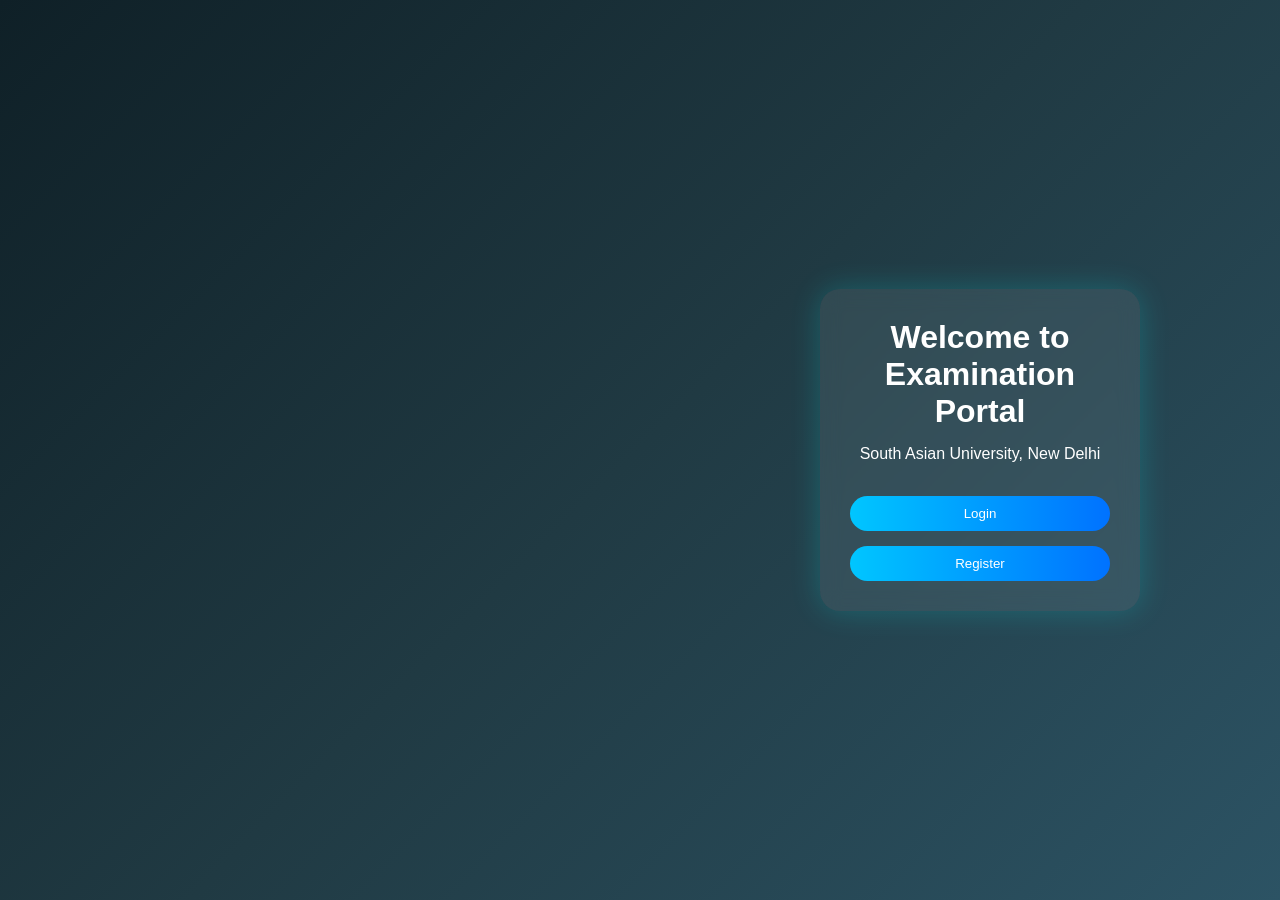
<file: index.html>
<!DOCTYPE html>
<html>
<head>
    <title>Home</title>
    <link rel="stylesheet" href="style.css">
</head>

<body>

<div class="container index-container">

    <h1>Welcome to<br>Examination Portal</h1>

    <p>South Asian University, New Delhi</p>

    <br>

    <a href="login.html">
        <button>Login</button>
    </a>

    <a href="register.html">
        <button>Register</button>
    </a>

</div>

</body>
</html>
</file>
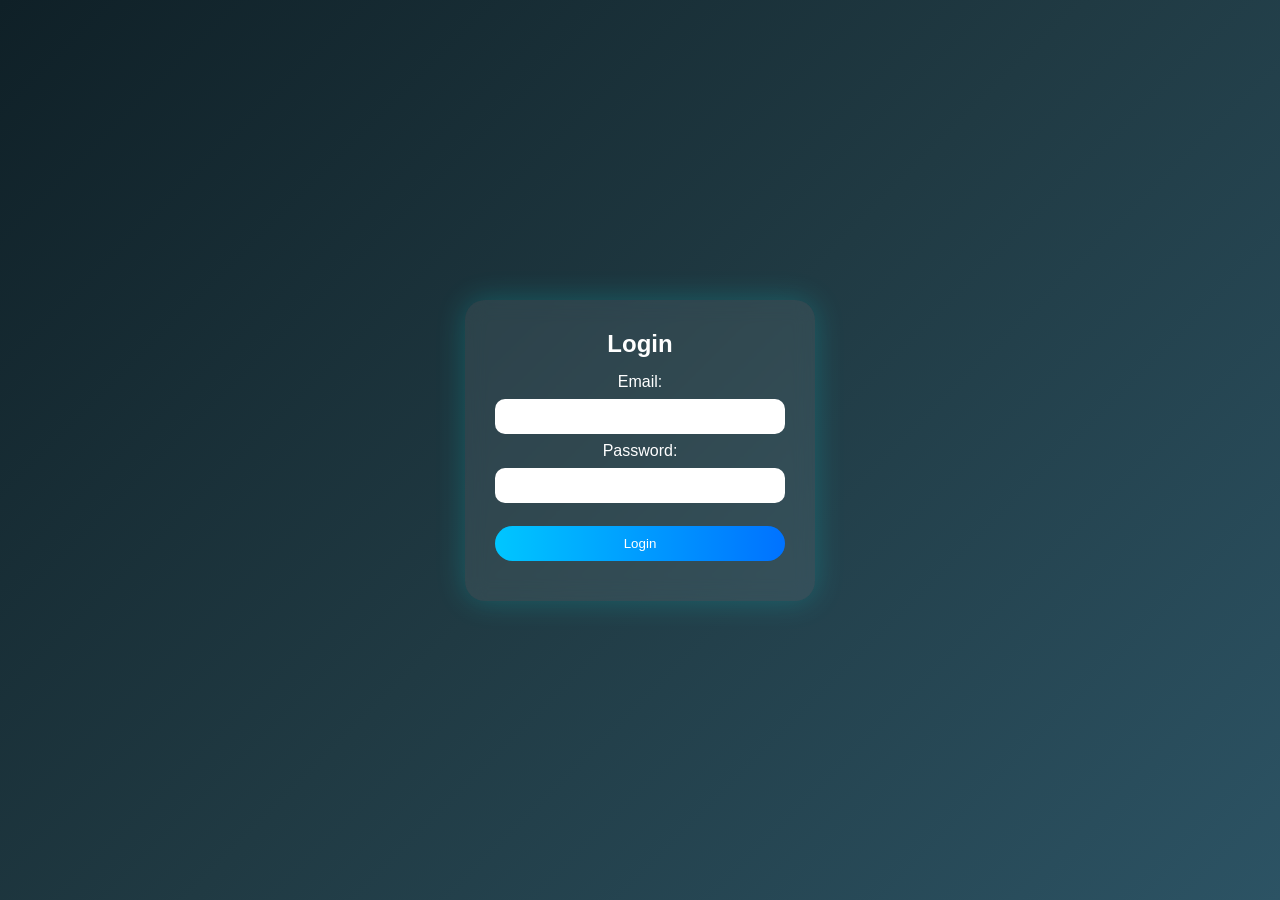
<file: login.html>
<!DOCTYPE html>
<html>
<head>
    <title>Login</title>
    <link rel="stylesheet" href="style.css">
</head>

<body class="auth-page">

<div class="wrapper">
    <div class="container">
        <h2>Login</h2>

        <form id="loginForm">
            <label>Email:</label>
            <input type="email" id="email" required>

            <label>Password:</label>
            <input type="password" id="password" required>

            <button type="submit">Login</button>
        </form>

        <p id="message" style="color:red; margin-top:10px;"></p>
    </div>
</div>

<script>
document.getElementById("loginForm").addEventListener("submit", function(e) {
    e.preventDefault();

    const email = document.getElementById("email").value;
    const password = document.getElementById("password").value;

    fetch("http://localhost:5000/login", {
        method: "POST",
        headers: {
            "Content-Type": "application/json"
        },
        body: JSON.stringify({
            email: email,
            password: password
        })
    })
    .then(res => res.json())
    .then(data => {
        console.log(data);

        if (data.message === "Login successful") {
            localStorage.setItem("user", JSON.stringify(data.user));

            // ROLE BASED REDIRECT
            if (data.user.role === "teacher") {
                window.location.href = "admin/admin.html";
            } else {
                window.location.href = "student/dashboard.html";
            }

        } else {
            document.getElementById("message").innerText = "Invalid email or password";
        }
    })
    .catch(err => {
        console.log(err);
        document.getElementById("message").innerText = "Server error";
    });
});
</script>

</body>
</html>
</file>
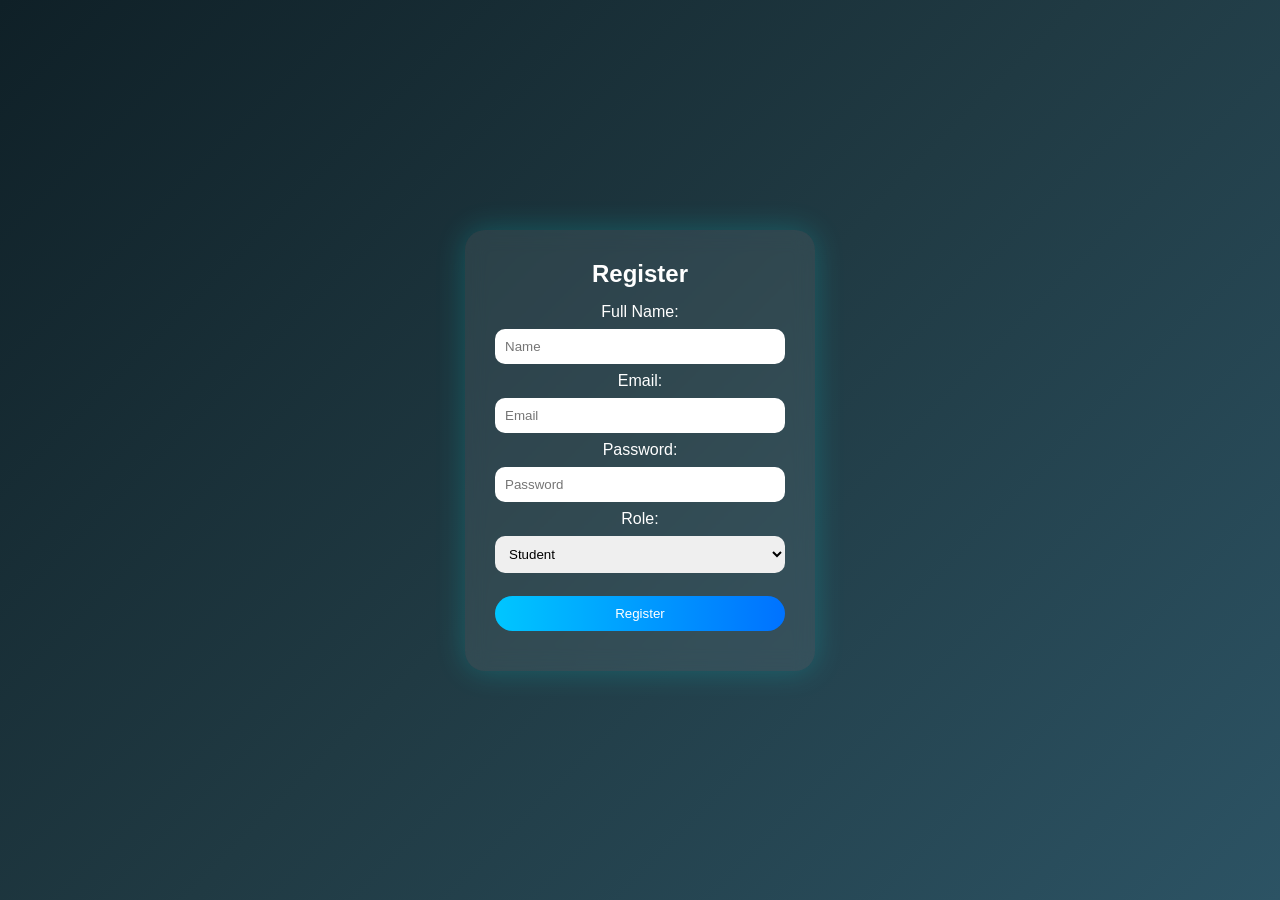
<file: register.html>
<!DOCTYPE html>
<html>
<head>
    <title>Register</title>
    <link rel="stylesheet" href="style.css">
</head>

<body class="auth-page">

<div class="wrapper">
    <div class="container">
        <h2>Register</h2>

        <form id="registerForm">
            <label>Full Name:</label>
            <input type="text" id="name" placeholder="Name" required>
            
            <label>Email:</label>
            <input type="email" id="email" placeholder="Email" required>
            
            <label>Password:</label>
            <input type="password" id="password" placeholder="Password" required>

            <label>Role:</label>
            <select id="role">
                <option value="student">Student</option>
                <option value="teacher">Teacher</option>
            </select>

            <button type="submit">Register</button>
        </form>

        <p id="message" style="color:red; margin-top:10px;"></p>
    </div>
</div>

<script>
document.getElementById("registerForm").addEventListener("submit", function(e) {
    e.preventDefault(); 

    const name = document.getElementById("name").value;
    const email = document.getElementById("email").value;
    const password = document.getElementById("password").value;
    const role = document.getElementById("role").value;

    fetch("http://localhost:5000/register", {
        method: "POST",
        headers: {
            "Content-Type": "application/json"
        },
        body: JSON.stringify({
            name: name,
            email: email,
            password: password,
            role: role
        })
    })
    .then(res => res.json())
    .then(data => {
        console.log(data);

        if (data.message === "Registered successfully") {
            alert("Registration successful! Please login.");
            window.location.href = "login.html";
        } else {
            document.getElementById("message").innerText = data.message;
        }
    })
    .catch(err => {
        console.log(err);
        document.getElementById("message").innerText = "Server error";
    });
});
</script>

</body>
</html>
</file>
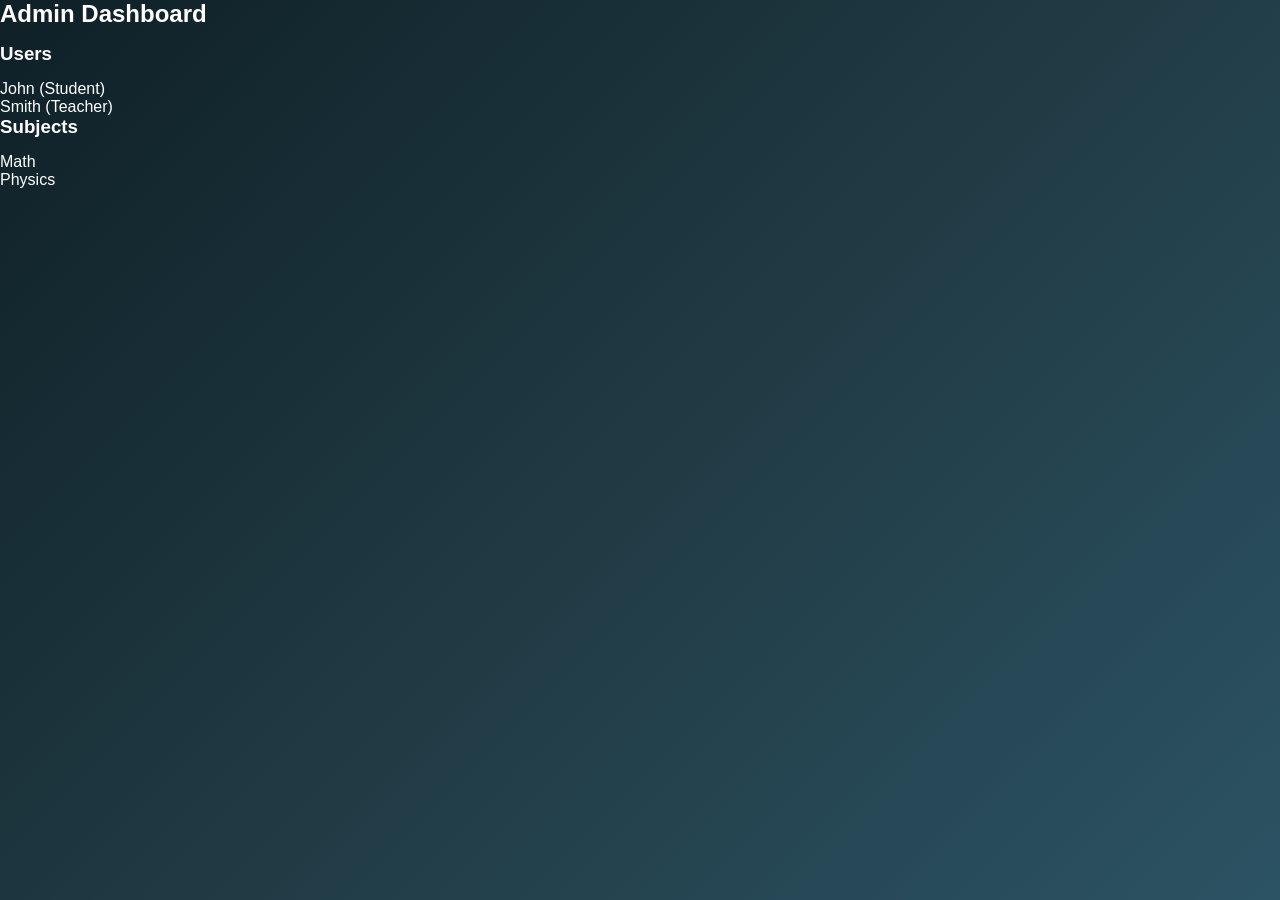
<file: admin/admin-dashboard.html>
<!DOCTYPE html>
<html>
<head>
    <title>Admin Dashboard</title>
    <link rel="stylesheet" href="../style.css">
</head>
<body>
    <h2>Admin Dashboard</h2>

    <h3>Users</h3>
    <ul>
        <li>John (Student)</li>
        <li>Smith (Teacher)</li>
    </ul>

    <h3>Subjects</h3>
    <ul>
        <li>Math</li>
        <li>Physics</li>
    </ul>
</body>
</html>
</file>
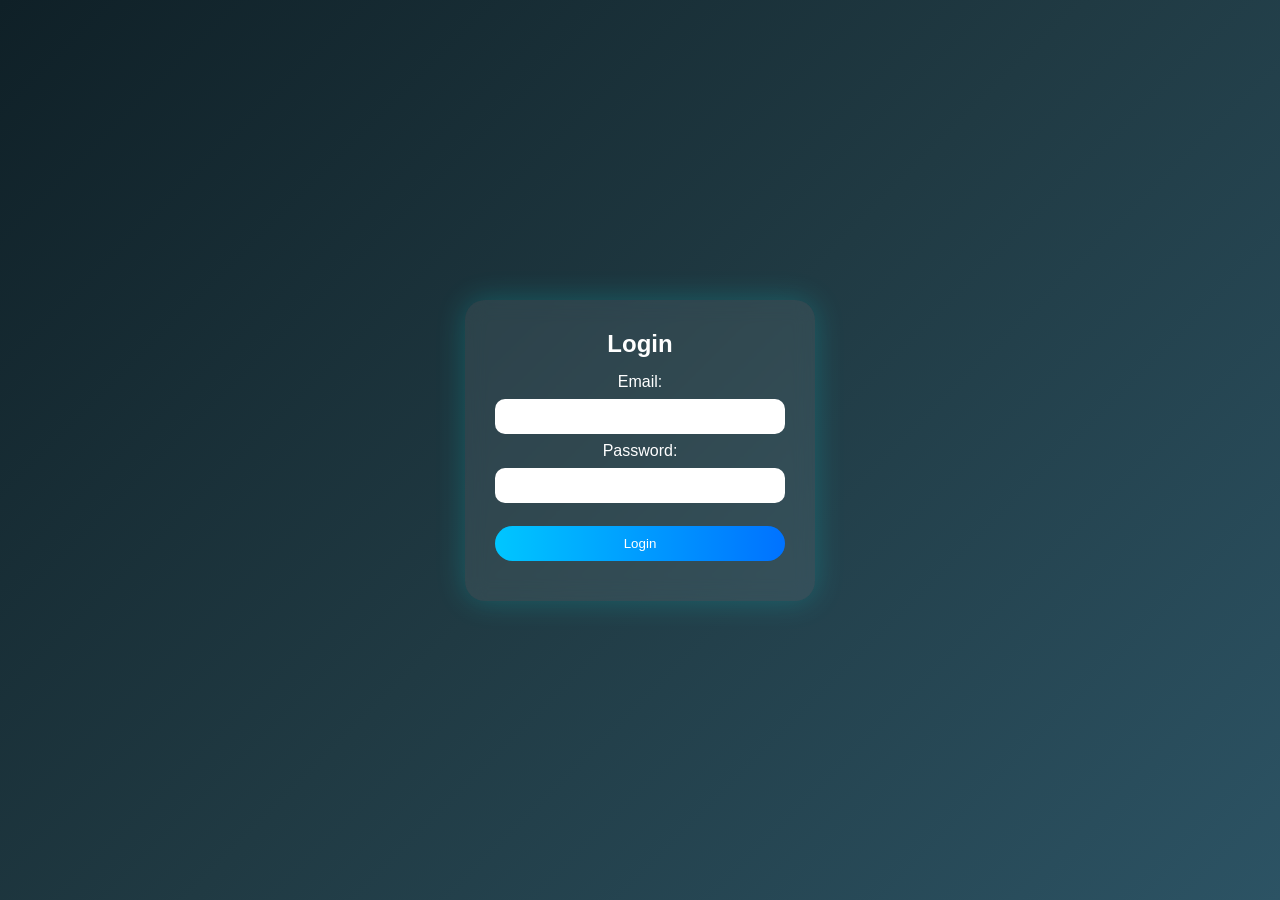
<file: admin/admin.html>
<!DOCTYPE html>
<html>
<head>
    <link rel="stylesheet" href="../style.css">
</head>
<body>

<h2>Admin Panel</h2>

<h3 id="welcome"></h3>

<button onclick="logout()">Logout</button>

<hr>

<h3>Create Exam</h3>

<input type="text" id="title" placeholder="Exam Title">
<input type="number" id="duration" placeholder="Duration (minutes)">
<button onclick="createExam()">Create</button>

<hr>

<h3>All Exams</h3>
<ul id="examList"></ul>

<hr>

<h3>Add Question</h3>

<input type="number" id="examId" readonly placeholder="Select exam first">

<input type="text" id="question" placeholder="Question">

<input type="text" id="a" placeholder="Option A">
<input type="text" id="b" placeholder="Option B">
<input type="text" id="c" placeholder="Option C">
<input type="text" id="d" placeholder="Option D">

<input type="text" id="correct" placeholder="Correct (A/B/C/D)">

<button onclick="addQuestion()">Add Question</button>

<script>
// 🔐 PROTECT ADMIN
const user = JSON.parse(localStorage.getItem("user"));

if (!user || user.role !== "teacher") {
    alert("Access denied");
    window.location.href = "../login.html";
}

document.getElementById("welcome").innerText = "Welcome Admin: " + user.name;

// 🚪 LOGOUT
function logout() {
    localStorage.removeItem("user");
    window.location.href = "../login.html";
}

// ✅ SELECT EXAM (VERY IMPORTANT FIX)
function selectExam(id) {
    document.getElementById("examId").value = id;
    alert("Selected Exam ID: " + id);
}

// 📘 CREATE EXAM
function createExam() {
    const title = document.getElementById("title").value;
    const duration = document.getElementById("duration").value;

    if (!title || !duration) {
        alert("Fill all fields");
        return;
    }

    fetch("http://localhost:5000/create-exam", {
        method: "POST",
        headers: {"Content-Type": "application/json"},
        body: JSON.stringify({
            title: title,
            duration: duration,
           
        })
    })
    .then(res => res.json())
    .then(data => {
        alert(data.message);
        loadExams(); // ✅ refresh list
    });
}

// ❓ ADD QUESTION
function addQuestion() {
    const examId = document.getElementById("examId").value;
    const question = document.getElementById("question").value;
    const a = document.getElementById("a").value;
    const b = document.getElementById("b").value;
    const c = document.getElementById("c").value;
    const d = document.getElementById("d").value;
    const correct = document.getElementById("correct").value.toUpperCase();

    // 🚨 VALIDATION (this is what you were missing)
    if (!examId || !question || !a || !b || !c || !d || !correct) {
        alert("Fill ALL fields properly!");
        return;
    }

    fetch("http://localhost:5000/add-question", {
        method: "POST",
        headers: {"Content-Type": "application/json"},
        body: JSON.stringify({
            exam_id: examId,
            question_text: question,
            option_a: a,
            option_b: b,
            option_c: c,
            option_d: d,
            correct_answer: correct
        })
    })
    .then(res => res.json())
    .then(data => {
        alert(data.message);

        // 🧹 CLEAR FIELDS AFTER ADD
        document.getElementById("question").value = "";
        document.getElementById("a").value = "";
        document.getElementById("b").value = "";
        document.getElementById("c").value = "";
        document.getElementById("d").value = "";
        document.getElementById("correct").value = "";
    });
}

// 📋 LOAD EXAMS
function loadExams() {
    fetch("http://localhost:5000/exams")
    .then(res => res.json())
    .then(data => {
        const list = document.getElementById("examList");
        list.innerHTML = "";

        if (data.length === 0) {
            list.innerHTML = "<p>No exams created yet</p>";
            return;
        }

        data.forEach(exam => {
            const li = document.createElement("li");

            li.innerHTML = `
                ${exam.title} (ID: ${exam.id})
                <button onclick="selectExam(${exam.id})">Select</button>
                <button onclick="deleteExam(${exam.id})">Delete</button>
            `;

            list.appendChild(li);
        });
    });
}

// ❌ DELETE EXAM
function deleteExam(id) {
    fetch(`http://localhost:5000/delete-exam/${id}`, {
        method: "DELETE"
    })
    .then(res => res.json())
    .then(data => {
        alert(data.message);
        loadExams();
    });
}

// 🚀 LOAD ON START
loadExams();
</script>

</body>
</html>
</file>
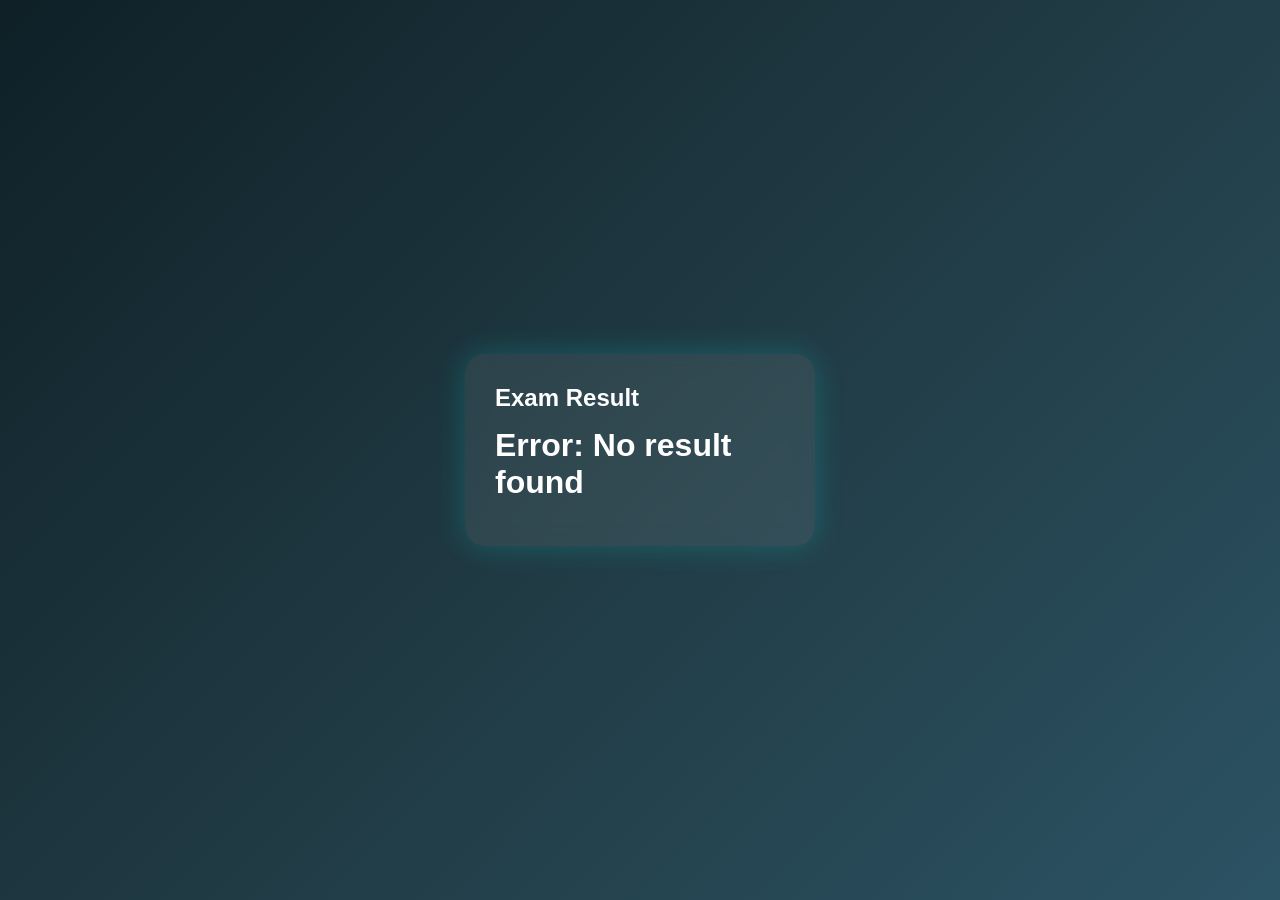
<file: student/result.html>
<!DOCTYPE html>
<html>
<head>
    <title>Exam Result</title>
    <link rel="stylesheet" href="../style.css">
</head>

<body class="result-page">

<div class="wrapper">
    <div class="container result-box">

        <h2>Exam Result</h2>

        <h1 id="score"></h1>

        <div id="details"></div>

    </div>
</div>

<script>
const data = JSON.parse(localStorage.getItem("resultData"));

const scoreElement = document.getElementById("score");
const container = document.getElementById("details");

if (!data) {
    scoreElement.innerText = "Error: No result found";
} else {

   
    scoreElement.innerText = "Score: " + data.score;

    
    container.innerHTML = "";

    
    data.results.forEach((r, index) => {

        const div = document.createElement("div");
        div.classList.add("result-item");

        div.innerHTML = `
            <p><b>Q${index + 1}: ${r.question}</b></p>

            <p>Your Answer: ${r.your_answer || "Not Attempted"}</p>

            <p>Correct Answer: ${r.correct_answer}</p>

            <p class="${r.is_correct ? 'correct' : 'wrong'}">
                ${r.is_correct ? "✔ Correct" : "✘ Wrong"}
            </p>

            <p>Time Spent: ${r.time_spent || 0} sec</p>
        `;

        container.appendChild(div);
    });
}
</script>

</body>
</html>
</file>
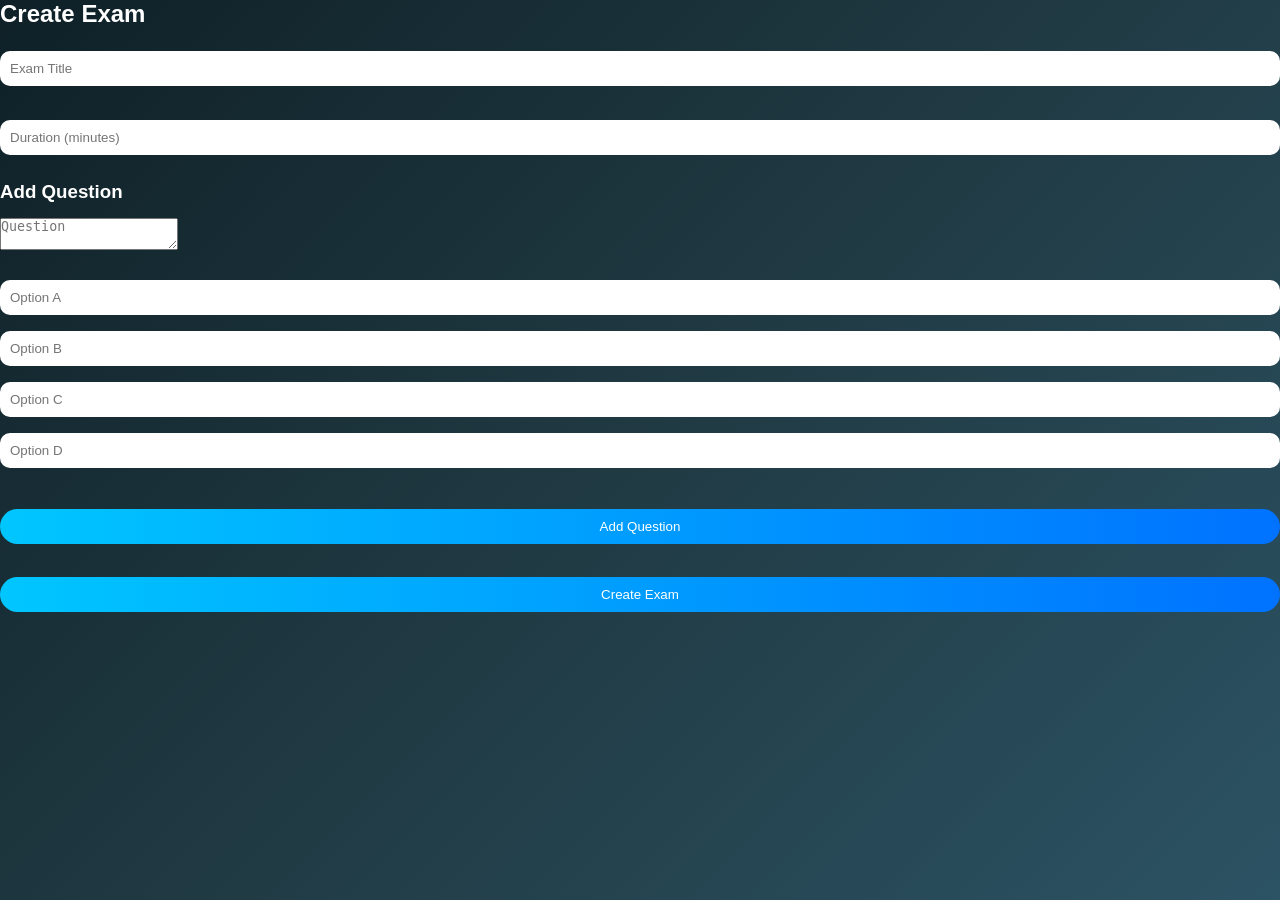
<file: teacher/create-exam.html>
<!DOCTYPE html>
<html>
<head>
    <title>Create Exam</title>
    <link rel="stylesheet" href="../style.css">
</head>
<body>
    <h2>Create Exam</h2>

    <form>
        <input type="text" placeholder="Exam Title"><br><br>
        <input type="number" placeholder="Duration (minutes)"><br><br>

        <h3>Add Question</h3>
        <textarea placeholder="Question"></textarea><br><br>

        <input type="text" placeholder="Option A"><br>
        <input type="text" placeholder="Option B"><br>
        <input type="text" placeholder="Option C"><br>
        <input type="text" placeholder="Option D"><br><br>

        <button>Add Question</button><br><br>
        <button type="submit">Create Exam</button>
    </form>
</body>
</html>
</file>
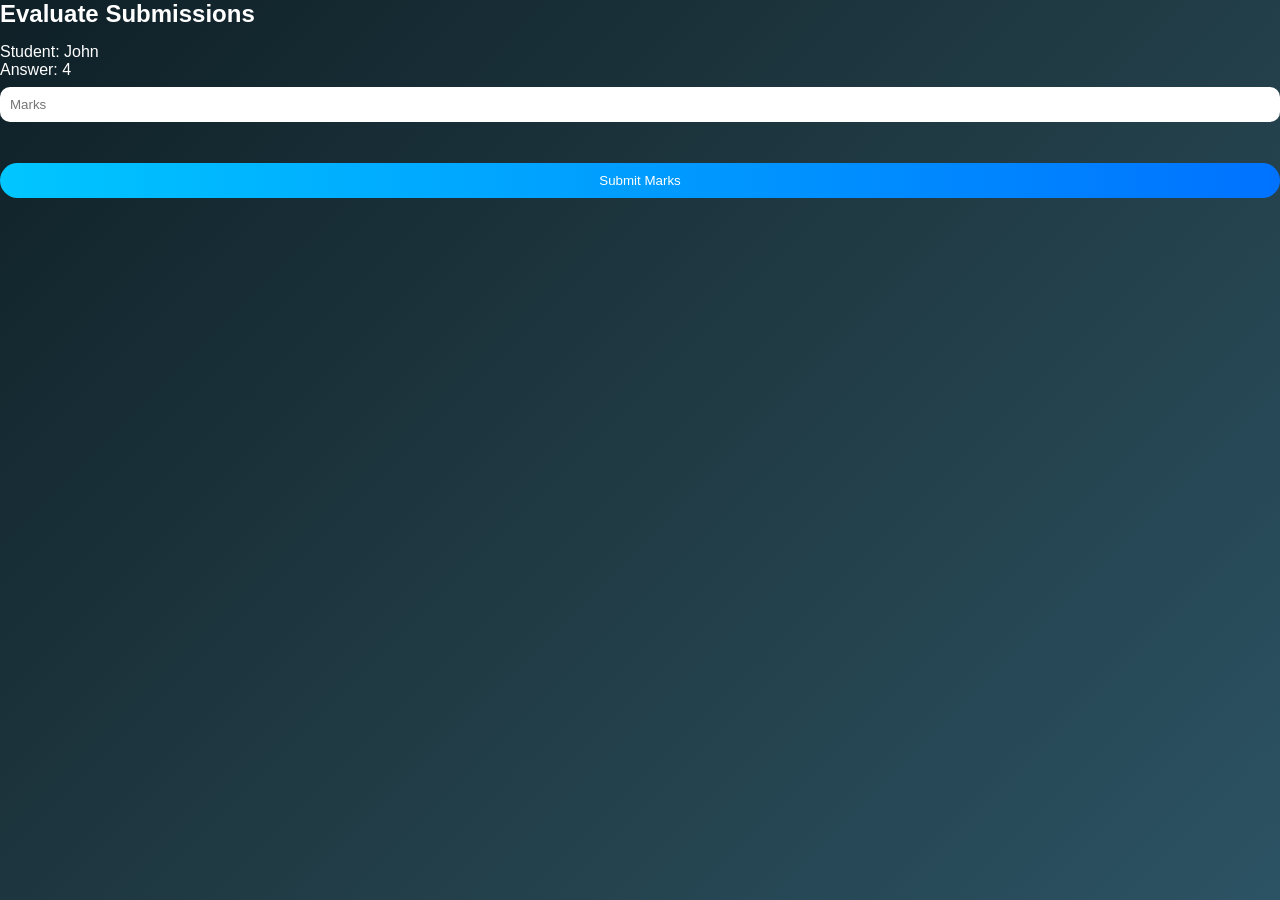
<file: teacher/evaluate.html>
<!DOCTYPE html>
<html>
<head>
    <title>Evaluate</title>
    <link rel="stylesheet" href="../style.css">
</head>
<body>
    <h2>Evaluate Submissions</h2>

    <p>Student: John</p>
    <p>Answer: 4</p>

    <input type="number" placeholder="Marks"><br><br>
    <button>Submit Marks</button>
</body>
</html>
</file>
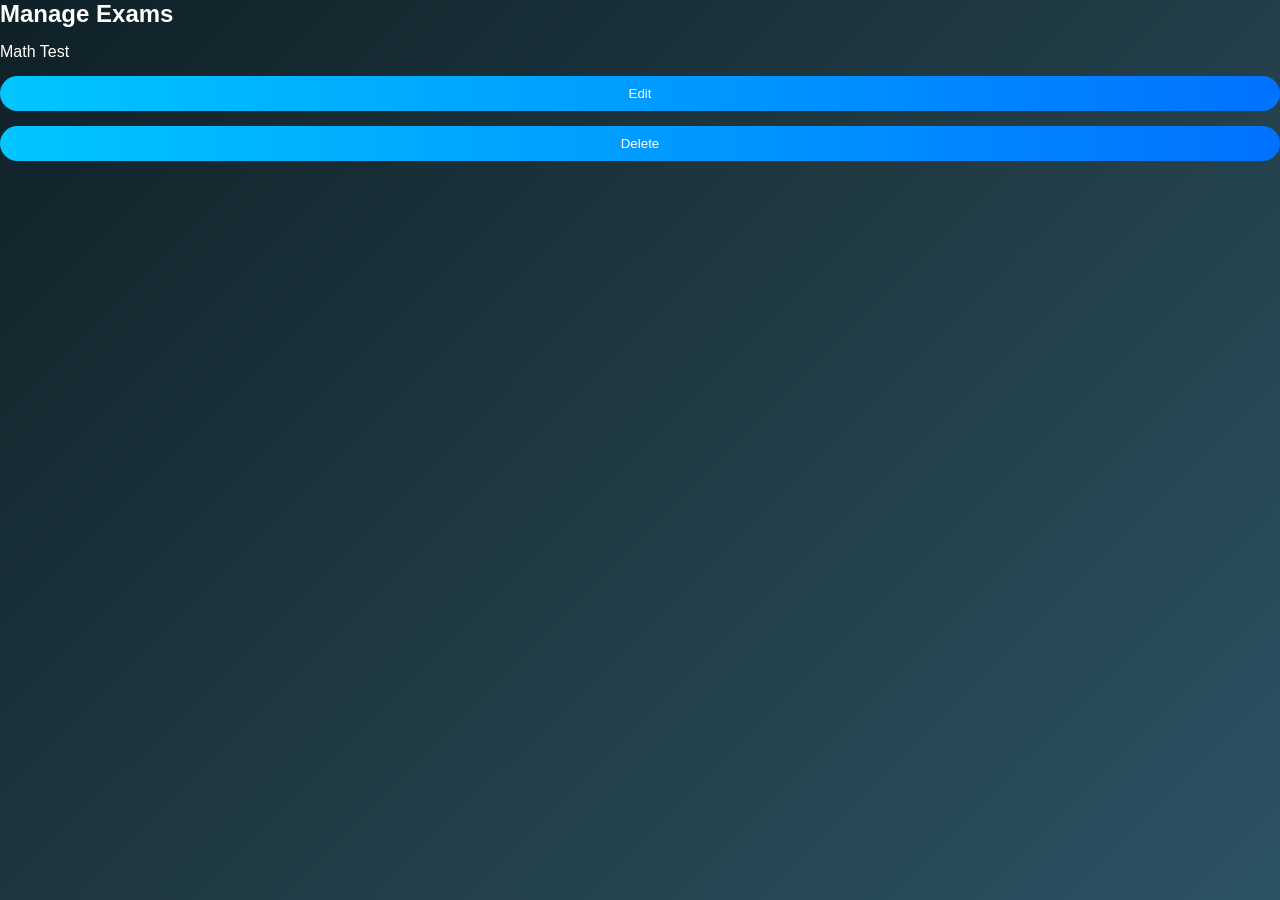
<file: teacher/manage-exam.html>
<!DOCTYPE html>
<html>
<head>
    <title>Manage Exams</title>
    <link rel="stylesheet" href="../style.css">
</head>
<body>
    <h2>Manage Exams</h2>

    <ul>
        <li>Math Test <button>Edit</button> <button>Delete</button></li>
    </ul>
</body>
</html>
</file>
<file: style.css>
* {
    margin: 0;
    padding: 0;
    box-sizing: border-box;
}

body {
    font-family: 'Segoe UI', sans-serif;
    background: linear-gradient(135deg, #0f2027, #203a43, #2c5364);
    color: white;
    min-height: 100vh;
}

.wrapper {
    display: flex;
    justify-content: center;
    align-items: center;
    min-height: 100vh;
}

.container {
    background: rgba(255, 255, 255, 0.08);
    padding: 30px;
    border-radius: 20px;
    backdrop-filter: blur(10px);
    width: 350px;
    text-align: center;
    box-shadow: 0 0 30px rgba(0,255,255,0.2);
    animation: fadeIn 0.8s ease-in-out;
}

.index-container {
    position: absolute;
    top: 50%;
    left: 820px;
    transform: translateY(-50%);
    width: 320px;
}

h1, h2, h3 {
    margin-bottom: 15px;
}

input, select {
    width: 100%;
    padding: 10px;
    margin: 8px 0;
    border-radius: 10px;
    border: none;
    outline: none;
}

button {
    width: 100%;
    padding: 10px;
    margin-top: 15px;
    border: none;
    border-radius: 20px;
    background: linear-gradient(90deg, #00c6ff, #0072ff);
    color: white;
    cursor: pointer;
    transition: 0.3s;
}

button:hover {
    transform: scale(1.05);
    box-shadow: 0 0 10px #00c6ff;
}

.exam-item {
    margin-top: 15px;
    padding: 10px;
    background: rgba(255,255,255,0.05);
    border-radius: 10px;
}

#questions {
    max-width: 500px;
    margin: auto;
}

#questions div {
    background: rgba(255,255,255,0.08);
    padding: 15px;
    margin: 15px 0;
    border-radius: 15px;
    transition: 0.3s;
}

#questions div:hover {
    transform: scale(1.02);
    box-shadow: 0 0 10px cyan;
}

#timer {
    text-align: center;
    margin-bottom: 20px;
    font-size: 20px;
    color: cyan;
}

.result-box {
    max-width: 600px;
    margin: auto;
    text-align: left;
}

.result-item {
    background: rgba(255,255,255,0.08);
    padding: 15px;
    margin: 10px 0;
    border-radius: 10px;
}

.correct {
    color: lightgreen;
}

.wrong {
    color: red;
}

@keyframes fadeIn {
    from {
        opacity: 0;
        transform: translateY(20px);
    }
    to {
        opacity: 1;
        transform: translateY(0);
    }
}
</file>
